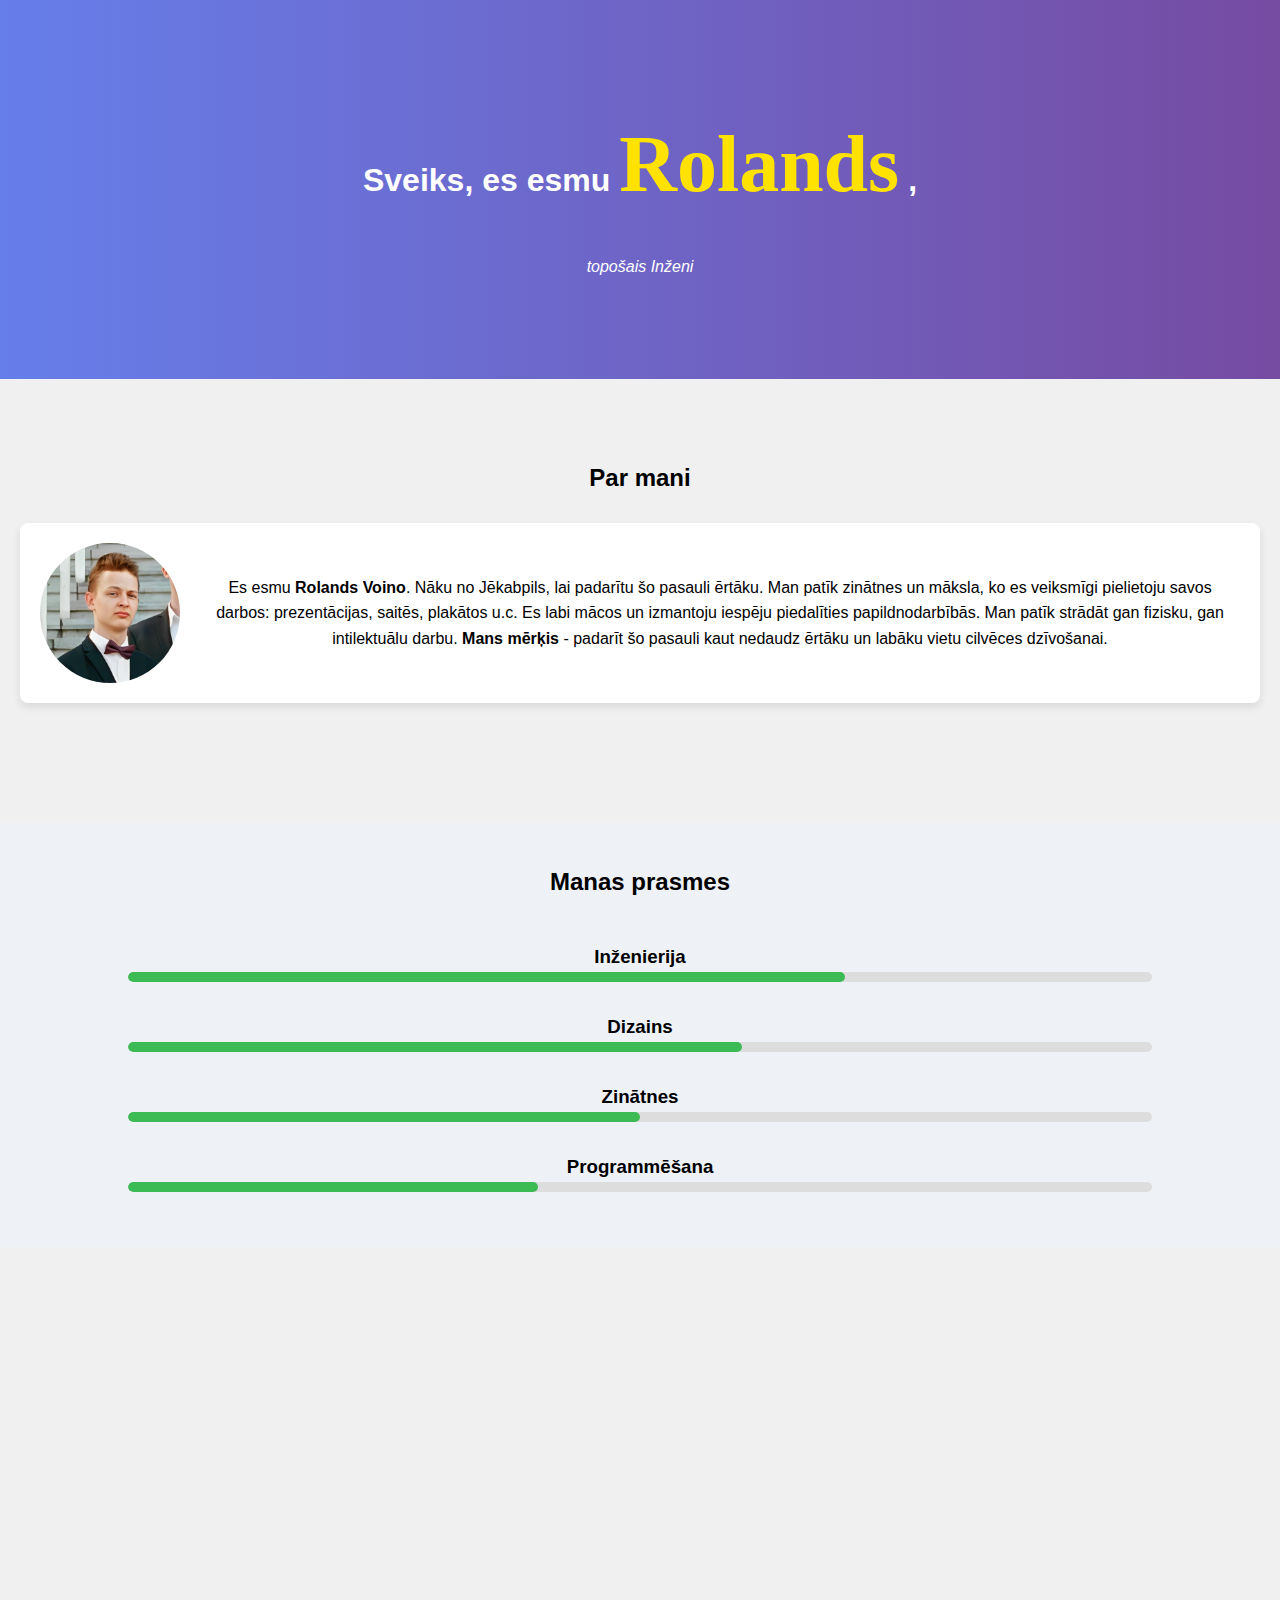
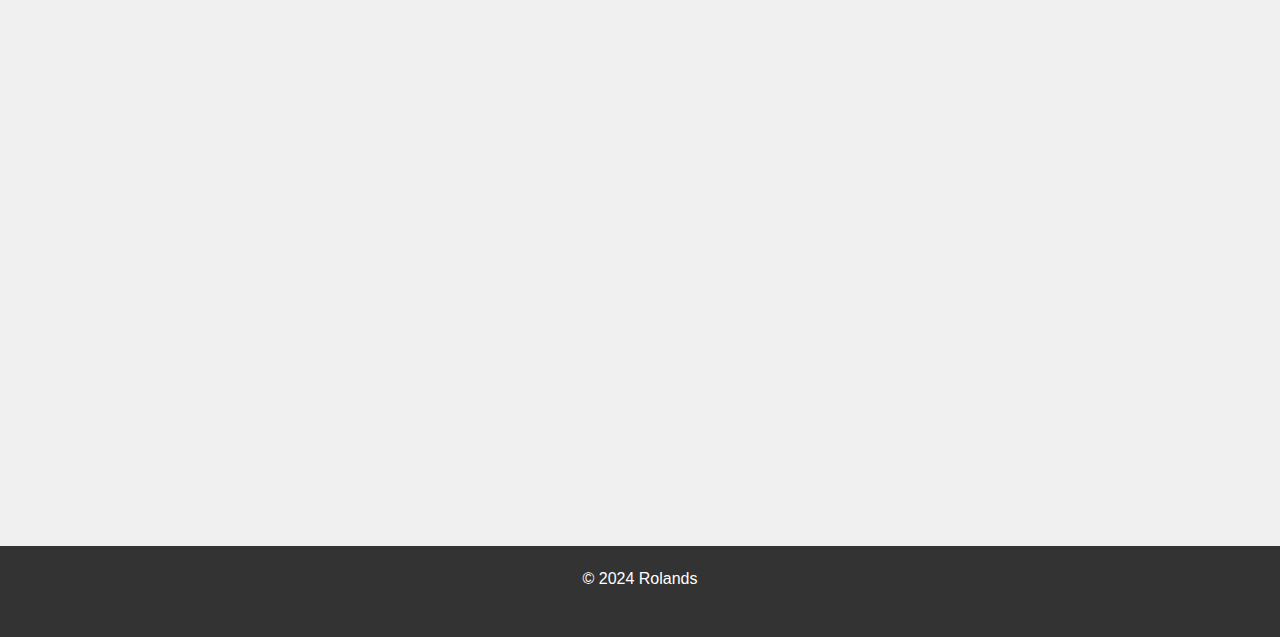
<file: index.html>
<!DOCTYPE html>
<html lang="lv">
<head>
  <meta charset="UTF-8">
  <meta name="viewport" content="width=device-width, initial-scale=1.0">
  <title>Rolanda portfolio</title>
  <link rel="stylesheet" href="style.css">
  <script src="https://www.google.com/recaptcha/api.js" async defer></script>
</head>
<body>
  <header id="home">
    <div class="header-container">
      <h1>Sveiks, es esmu <span class="name"> Rolands</span> ,</h1>
      <br>
      <p class="typing-effect"><i>topošais <span id="dynamic-text"></span></i></p>
    </div>
  </header>


  <section id="about" class="section">
    <h2>Par mani</h2>
    <br>
    <div class="about-container">
      <img src="assets/profile.jfif" alt="Profila bilde" class="profile-img">
      <p>Es esmu <b>Rolands Voino</b>. Nāku no Jēkabpils, lai padarītu šo pasauli ērtāku. Man patīk zinātnes un māksla, ko es veiksmīgi pielietoju savos darbos: prezentācijas, saitēs, plakātos u.c. Es labi mācos un izmantoju iespēju piedalīties papildnodarbībās. Man patīk strādāt gan fizisku, gan intilektuālu darbu. <b>Mans mērķis</b> - padarīt šo pasauli kaut nedaudz ērtāku un labāku vietu cilvēces dzīvošanai.</p>
    </div>
  </section>
  

  <section id="skills" class="section skills-section">
    <h2>Manas prasmes</h2>
    <br>
    <div class="skills-container">
      <div class="skill">
        <h3>Inženierija</h3>
        <div class="progress-bar"><div class="progress" style="width: 70%;"></div></div>
      </div>
      <div class="skill">
        <h3>Dizains</h3>
        <div class="progress-bar"><div class="progress" style="width: 60%;"></div></div>
      </div>
      <div class="skill">
        <h3>Zinātnes</h3>
        <div class="progress-bar"><div class="progress" style="width: 50%;"></div></div>
      </div>
      <div class="skill">
        <h3>Programmēšana</h3>
        <div class="progress-bar"><div class="progress" style="width: 40%;"></div></div>
      </div>
    </div>
  </section>

<section id="projects" class="section">
    <h2>Mani projekti</h2>
    <br>
    <div class="projects-container">
      <div class="project-card">
        <img src="assets/Voino-receptes-titullapa.png" alt="Voino receptes titullapa">
        <br>
        <h3>Voino receptes</h3>
        <p>8. klases projekts glitch.me: </p>
        <a href="https://voino-receptes.glitch.me/">Voino receptes</a>
      </div>
      <div class="project-card">
        <img src="assets/Portfolio-titullapa.png" alt="Portfolio titullapa">
        <br>
        <h3>Portfolio</h3>
        <p>11. klases projekts github: </p>
        <a href="https://github.com/IrzHik/Rolanda-portfolio">Rolanda-protfolio</a>
      </div>
      <div class="project-card">
        <img src="assets/Koju-bunkura-titullapa.png" alt="Koju bunkura titullapa">
        <br>
        <h3>Koju bunkurs</h3>
        <p>Lomu spēle glitch.me</p>
      </div>
    </div>
  </section>

  
  <section id="education" class="section">
    <h2>Pulciņi un papildnodarbības</h2>
    <br>
    <div class="education-container">
      <div class="education-item">
        <img src="assets/IZV OM.png" alt="IZV OM" class="responsive-image">
      </div>
      <div class="education-item">
        <img src="assets/IZV AM.png" class="responsive-image">
      </div>
      <div class="education-item">
        <img src="assets/IZV APB.png" alt="IZV APB" class="responsive-image">
      </div>
      <div class="education-item">
        <img src="assets/IZV Koris.png" alt="IZV Koris" class="responsive-image">
      </div>
      <div class="education-item">
        <img src="assets/JFS.jpg" alt="JFS" class="responsive-image">
      </div>
      <div class="education-item">
        <img src="assets/JĢS.png" alt="JĢS" width="140px" height="140px">
      </div>
    </div>
  </section>


  <section id="background" class="section background-section">
    <h2>Mana izglītība</h2>
    <br><br>
    <img src="assets/Izglitiba.png" alt="Izglītība" class="responsive-image">
  </section>


  <section id="contact" class="section">
    <h2>Nosūti man ziņu!</h2>
    <br>
    <form id="contact-form" action="https://formspree.io/f/xldegyyv" method="post" class="contact-form">
        <input type="email" name="email" placeholder="E-pasts, lai es varētu tev atbildēt!" required />
        <textarea rows="5" cols="60" name="message" placeholder="Ziņa man" autocomplete="off" required></textarea>
        <div class="g-recaptcha" data-sitekey="6LeC5m8qAAAAAMg8g8NPl4cogRtOzrkeyaYsxabJ" data-callback="captchaVerified"></div>
        <p id="captcha-error" class="error-message" style="color: red; display: none;">reCaptcha nav atzīmēta!</p>
        <input type="submit" id="submit-btn" value="Nosūtīt">
    </form>
</section>


  <footer>
    <p>© 2024 Rolands</p>
    <br>
  </footer>

  <script src="script.js"></script>
</body>
</html>
</file>
<file: style.css>
* {
    box-sizing: border-box;
    margin: 0;
    padding: 0;
    font-family: 'Arial', sans-serif;
}

body {
    line-height: 1.6;
    background-color: #f0f0f0;
}

.section {
    padding: 80px 20px;
    text-align: center;
    opacity: 0;
    transform: translateY(20px);
    transition: all 0.6s ease-in-out;
    margin-bottom: 40px;
}

.section.visible {
    opacity: 1;
    transform: translateY(0);
}

header {
    background: linear-gradient(to right, #667eea, #764ba2);
    color: #fff;
    padding: 100px 20px;
    text-align: center;
}

.header-container {
    max-width: 800px;
    margin: auto;
}

.name {
    font-family: "Lucida Handwriting";
    color: #ffe200;
    font-size: 2.5em;
}

.about-container {
    display: flex;
    align-items: center;
    justify-content: center;
    background-color: #ffffff;
    padding: 20px;
    border-radius: 8px;
    box-shadow: 0 4px 8px rgba(0, 0, 0, 0.1);
}

.profile-img {
    width: 140px;
    border-radius: 50%;
    margin-right: 20px;
}

.skills-section {
    background-color: #eef2f7;
    padding: 40px 0;
}

.skills-container {
    display: flex;
    flex-direction: column;
    align-items: center;
}

.skill {
    width: 80%;
    margin: 15px 0;
}

.progress-bar {
    background: #ddd;
    border-radius: 20px;
    overflow: hidden;
}

.progress {
    height: 10px;
    background: #3cba54;
    border-radius: 20px;
}

.education-container {
    display: flex;
    flex-wrap: wrap;
    justify-content: space-between;
    background-color: #ffffff;
    padding: 20px;
    border-radius: 8px;
    box-shadow: 0 4px 8px rgba(0, 0, 0, 0.1);
}

.education-item {
    background: #f9f9f9;
    border: 1px solid #ddd;
    border-radius: 5px;
    padding: 20px;
    margin: 10px;
    flex: 0 0 calc(14.2857% - 20px);
    box-shadow: 0 2px 5px rgba(0, 0, 0, 0.1);
    transition: transform 0.2s;
}

.education-item:hover {
    transform: translateY(-5px);
}

.image-placeholder {
    width: 100px;
    height: 100px;
    border-radius: 50%;
    background-color: #ccc;
    margin-left: 10px;
}

.text-container {
    display: flex;
    flex-direction: column;
    align-items: flex-start;
    margin-left: 20px;
}

.title {
    font-weight: bold;
    margin: 0;
    font-size: 1.2em;
}

.description {
    font-size: 0.9em;
    color: #555;
    margin: 0;
}

.responsive-image {
    max-width: 100%;
    height: auto;
    min-width: 100px;
    min-height: 100px;
  }

.projects-container {
    display: flex;
    justify-content: center;
    background-color: #ffffff;
    padding: 20px;
    border-radius: 8px;
    box-shadow: 0 4px 8px rgba(0, 0, 0, 0.1);
}

.project-card {
    background: #fff;
    border: 1px solid #ddd;
    border-radius: 5px;
    margin: 10px;
    padding: 20px;
    box-shadow: 0 2px 5px rgba(0, 0, 0, 0.1);
    max-width: 300px;
    transition: transform 0.2s;
}

.project-card:hover {
    transform: translateY(-5px);
}

.project-card img {
    max-width: 100%; 
    border-radius: 5px;
}

.contact-form {
    display: flex;
    flex-direction: column;
    align-items: center;
    background-color: #eef2f7;
    padding: 40px 20px;
    border-radius: 8px;
    box-shadow: 0 4px 8px rgba(0, 0, 0, 0.1);
    max-width: 500px;
    margin: auto;
}

.contact-form input[type="email"],
.contact-form textarea,
.contact-form input[type="submit"] {
    width: 100%;
    padding: 10px;
    margin: 10px 0;
    border-radius: 5px;
    border: 1px solid #ccc;
}

.contact-form input[type="submit"] {
    background-color: #3cba54;
    color: #fff;
    cursor: pointer;
    border: none;
    transition: background 0.3s;
}

.contact-form input[type="submit"]:hover {
    background-color: #36a74a;
}

.g-recaptcha {
    margin: 10px 0;
}

.contact-form {
    display: flex;
    flex-direction: column;
    align-items: flex-start; 
}

.error-message {
    color: red;
    display: none;
    margin-top: 10px;
}

footer {
    text-align: center;
    padding: 20px 0;
    background-color: #333;
    color: white;
}

@keyframes fadeIn {
    from {
        opacity: 0;
    }
    to {
        opacity: 1;
    }
}
</file>
